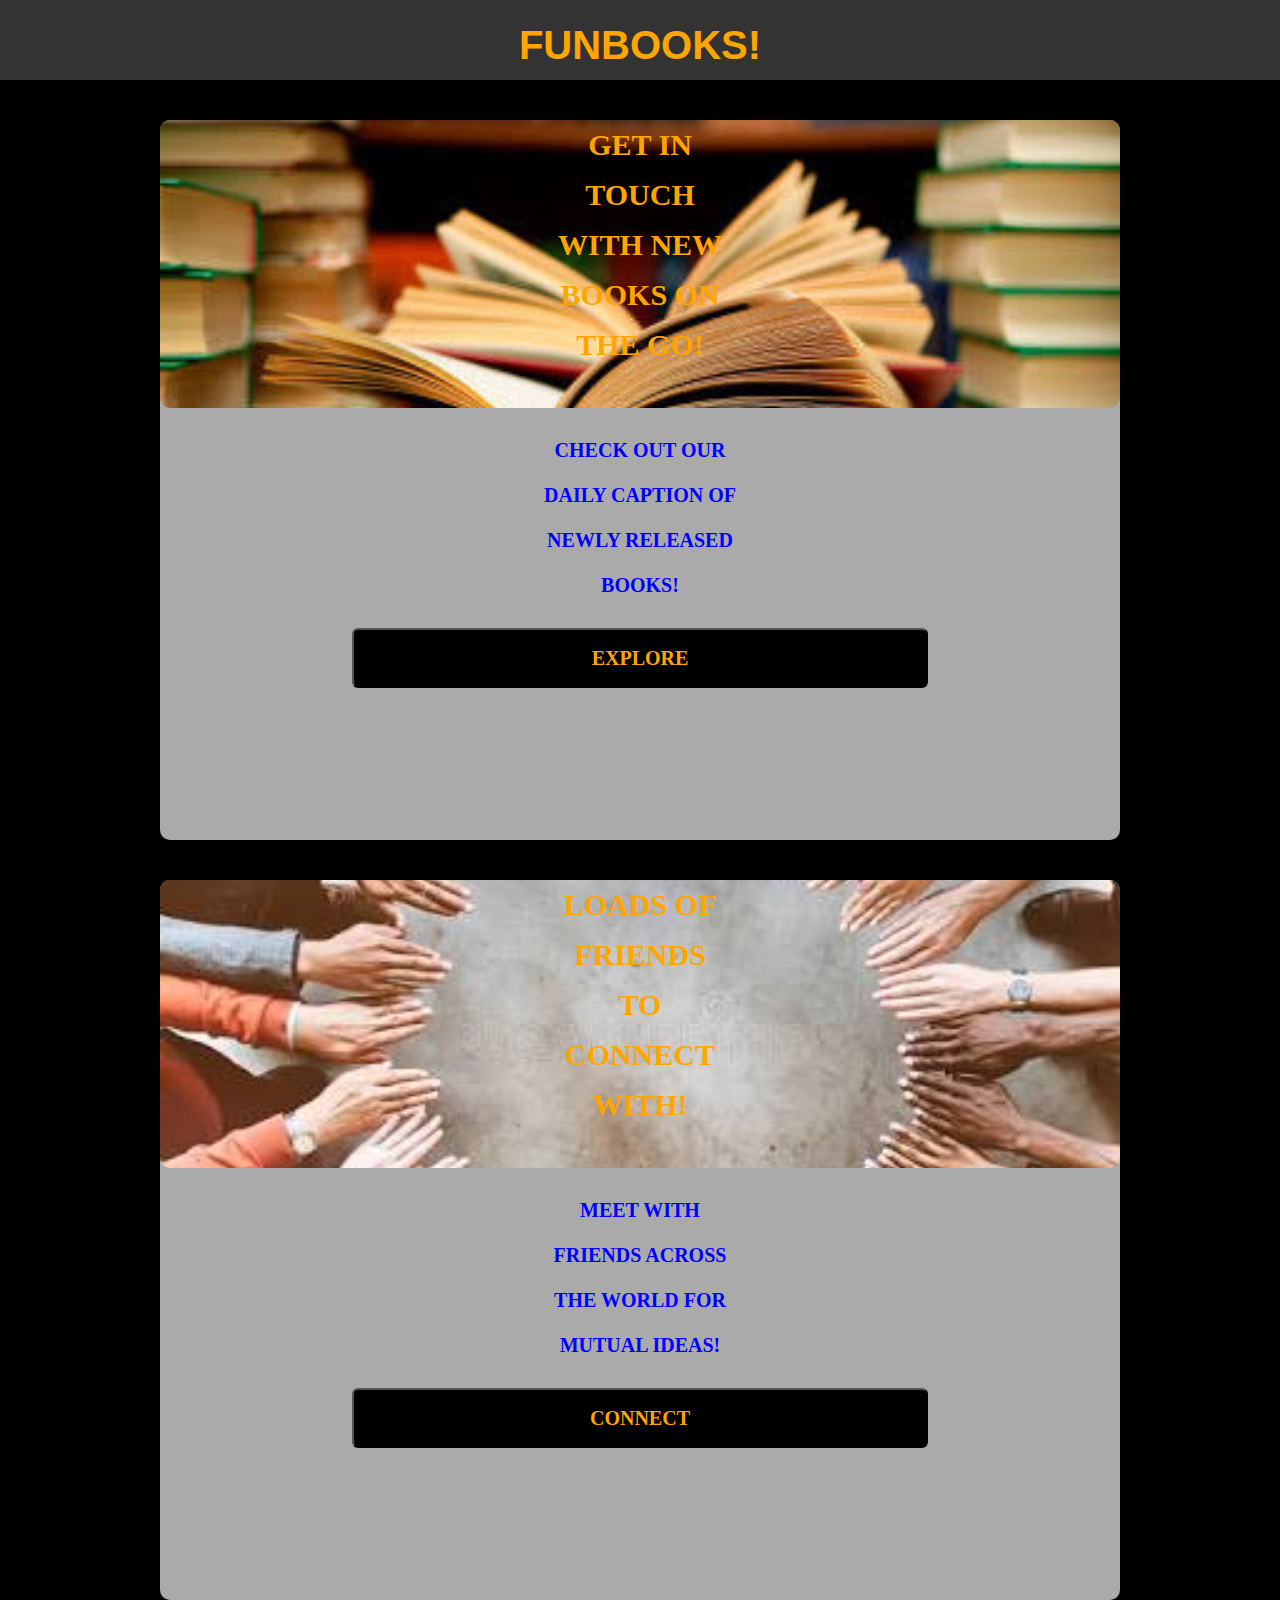
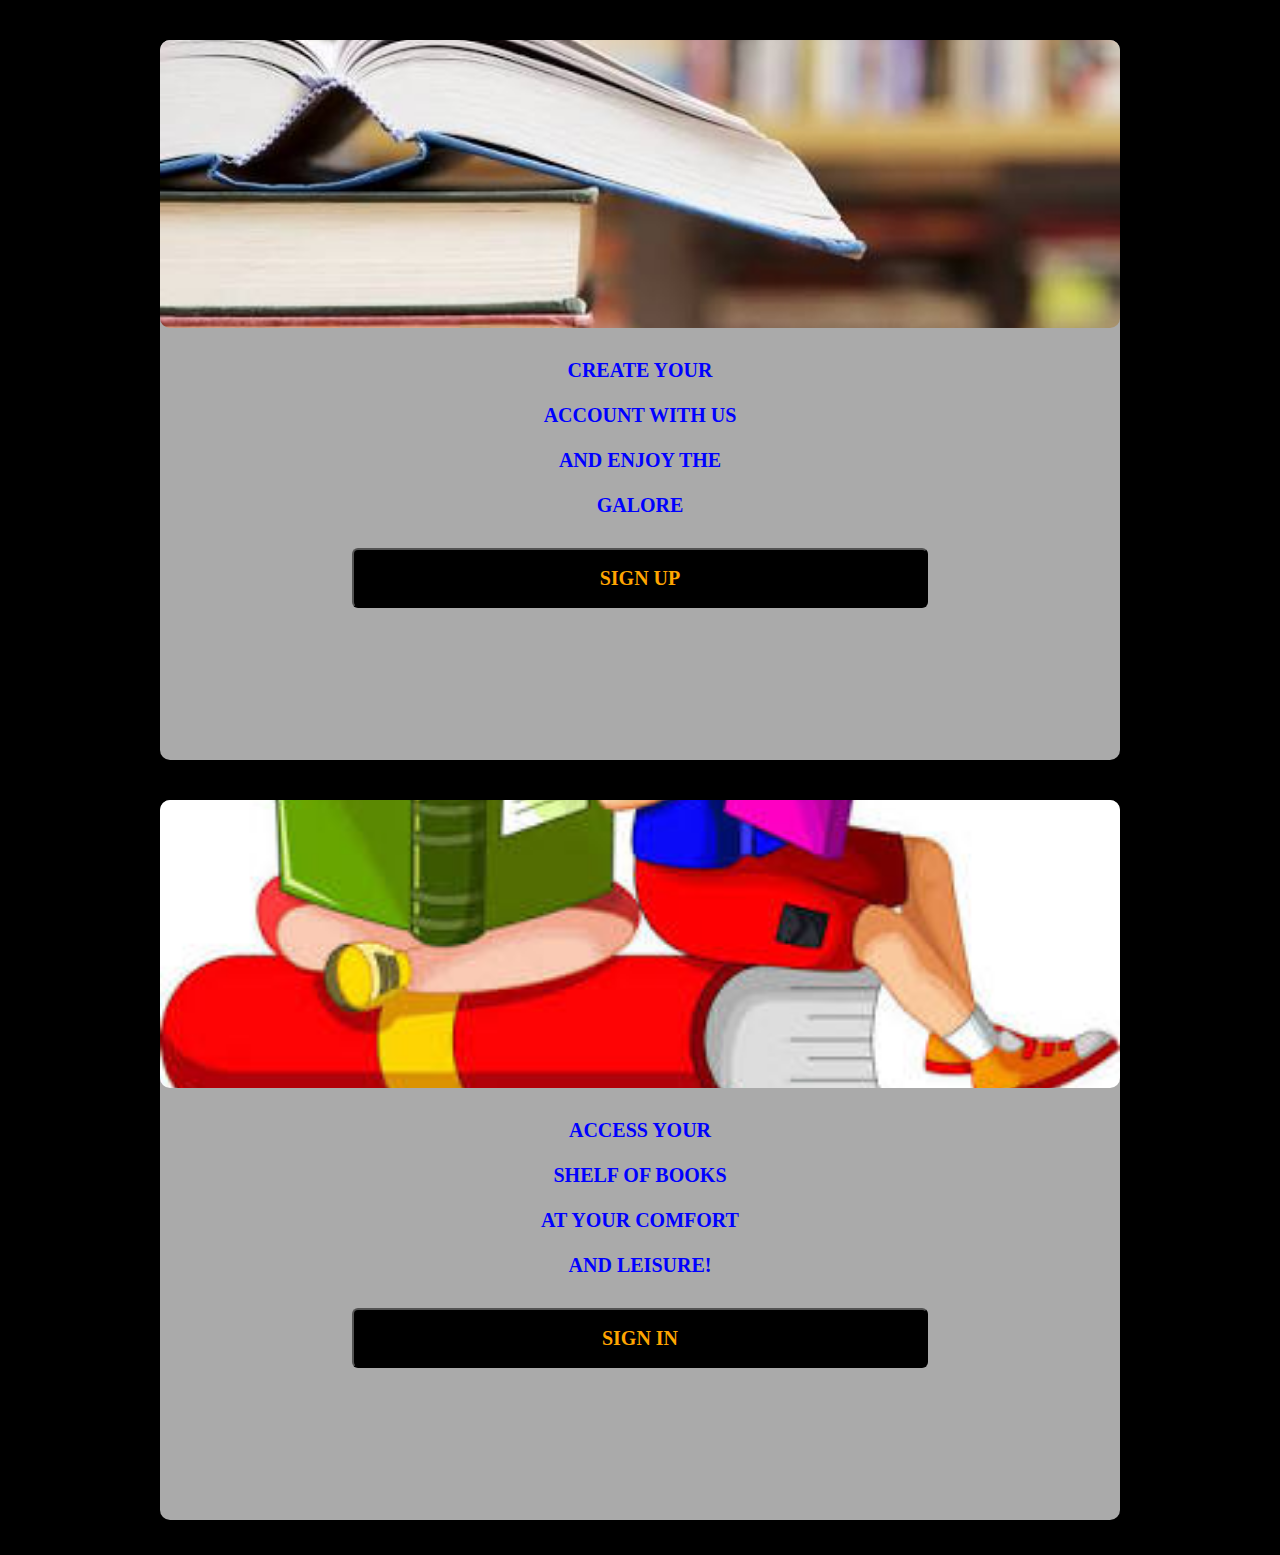
<file: FunRead/index.html>
<!DOCTYPE html>
<html lang="en">

<head>
    <meta charset="UTF-8">
    <meta name="viewport" content="width=device-width, initial-scale=1.0">
    <meta http-equiv="X-UA-Compatible" content="ie=edge">
    <link href="style.css" rel="stylesheet" type="text/css">
    <link href="http://maxcdn.bootstrapcdn.com/font-awesome/4.3.0/css/font-awesome.min.css" rel="stylesheet"
        type="img/css">
    <title>FunBooks</title>
</head>

<body>

    <header>

        <div class="logo-text">

            <h1>FunBooks!</h1>

        </div>

    </header>



    <section>
            
        <div class="container">

            <div class="base-image-text1">
                <h3> get in touch with new books on the go!</h3>
            </div>
            <p>check out our daily caption of newly released Books!</p>
            <button>EXPLORE</button>

        </div>

        <div class="container">
            <div class="base-image-text2">
                <h3> loads of friends to connect with!</h3>
            </div>
            <p>meet with friends across the world for mutual ideas!</p>
            <button>CONNECT</button>

        </div>

        <div class="container">
            <div class="base-image-text3">
                <h3> </h3>
            </div>
            <p>create your account with us and enjoy the galore</p>
            <button>SIGN UP</button>

        </div>

        <div class="container">
            <div class="base-image-text4">
                <h3> </h3>
            </div>
            <p>access your shelf of books at your comfort and leisure!</p>
            <button>SIGN IN</button>

        </div>


    </section>



</body>


</html>
</file>
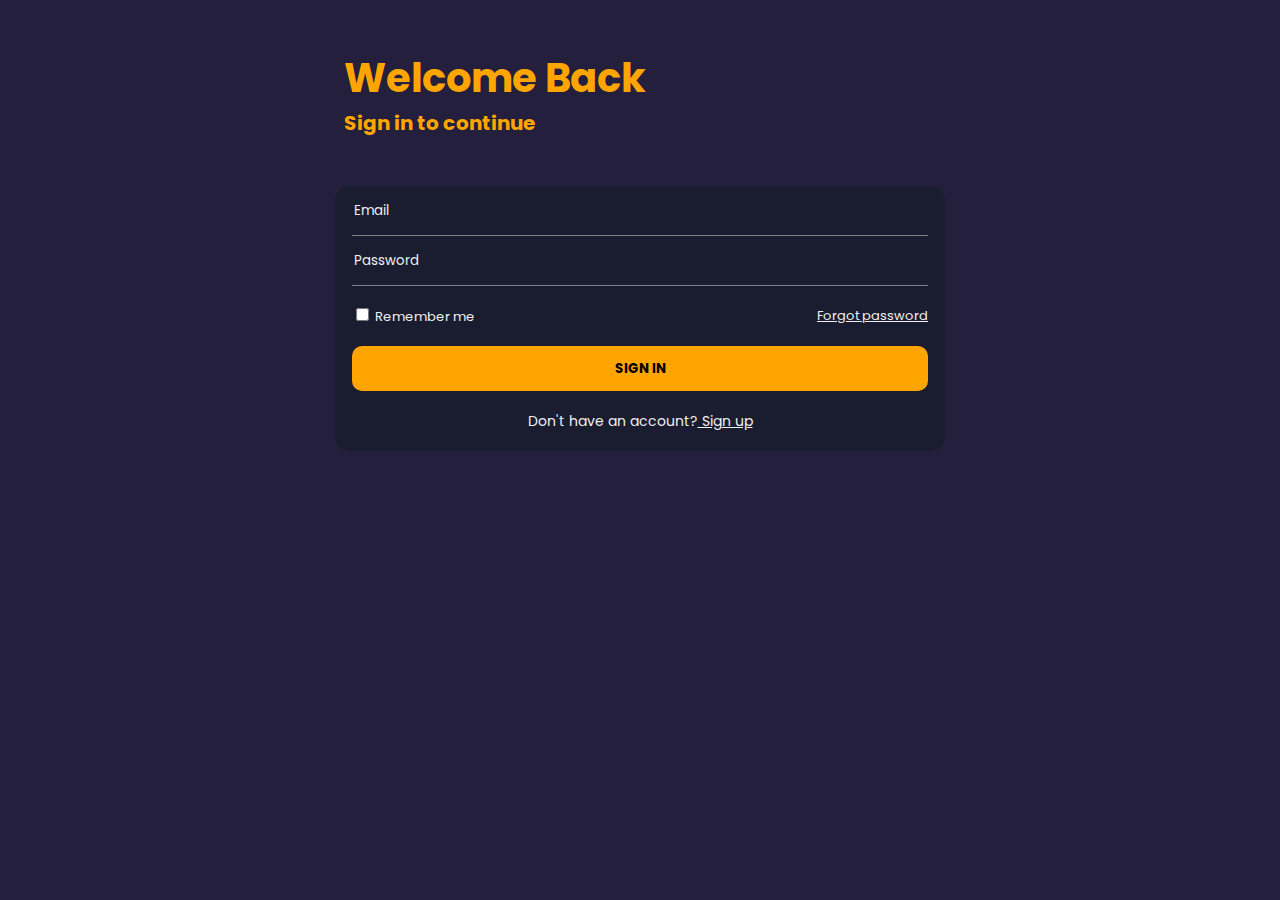
<file: login_page.html>
<!DOCTYPE html>
<html lang="en">
<head>
  <title>GoodRead Book Web App Signup Page</title>
<meta charset="utf-8">
<link rel="stylesheet" href="login_page.css" >
<link href="https://fonts.googleapis.com/css2?family=Poppins:wght@400;500;700&display=swap" rel="stylesheet">
<body>

<section class="create">
  <div>Welcome Back</div>
  <div class="continue">Sign in to continue</div>
</section>

<form>
  <input id="email" type="email" placeholder="Email"/>
  <input id="password" type="password" placeholder="Password"/>
  
  <div class="forgotAndRemember">
    <div class="rememberMe"><input type="checkbox" id="markRememberMe"/> Remember me </div>
    <div class="forgotPassword"><a href="#">Forgot password</a></div>
  </div>
  
  <input id="signup" type="submit" value="SIGN IN">
  
  <div class="signin">Don't have an account?<a href="#"> Sign up</a></div>  
</form>

</body>
</html>
</file>
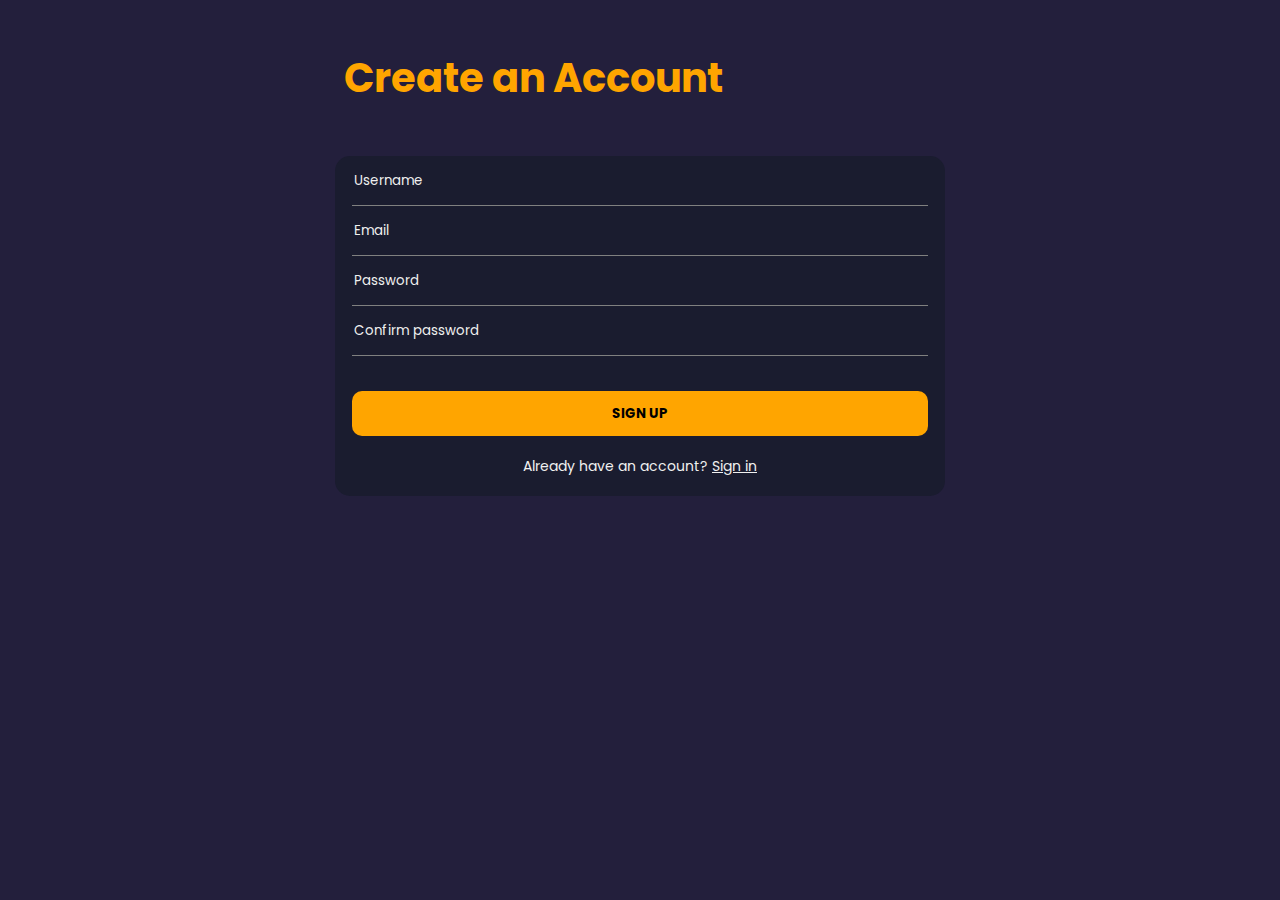
<file: signup_page.html>
<!DOCTYPE html>
<html lang="en">
<head>
  <title>GoodRead Book Web App Signup Page</title>
<meta charset="utf-8">
<link rel="stylesheet" href="signup_page.css" >
<link href="https://fonts.googleapis.com/css2?family=Poppins:wght@400;500;700&display=swap" rel="stylesheet">
</head>

<body>

<section class="create">
  <div>Create an Account</div>
</section>

<form>
  <input id="username" type="text" placeholder="Username"/>
  <input id="email" type="email" placeholder="Email"/>
  <input id="password" type="password" placeholder="Password"/>
  <input id="confirm" type="password" placeholder="Confirm password"/>
  <div></div>
  <input id="signup" type="submit" value="SIGN UP">
  
  <div class="signin">Already have an account? <a href="#"> Sign in</a></div>
</form>

</body>
</html>
</file>
<file: FunRead/style.css>
/* this segment styles the header of the web page*/

*{
    margin: 0 auto;
    padding: 0;

}

body {
    background-color: black;
    margin: 0;
    padding: 0;
    text-align: center;
    align-items: center;
}

header{
    width: 100%;
    background-color: #333333;
    height: 5em;

    
}

.logo-text {
    padding: 10px;
    
    
   
   

}

section {
    margin-bottom: 35px;
}


.logo-text h1 {
    text-transform: uppercase;
    font-weight: 800;
    line-height: 30px;
    font-size: 40px;
    padding: 20px;
    color: orange;
    text-shadow: 2px tomato;
    font-family: sans-serif;
}

.dropdown {
    float: right;
}

.dropdown-content {
    padding: 10px;
    color: orange;
    margin-top: 20px;
    display: none;
    
}

.dropdown-content a {
    display: block;
    font-size: 20px;
    font-family: 'Times New Roman', Times, serif;
    padding-bottom: 20px;
    text-transform: uppercase;
}

/* this segment styles the section of the web page's body*/

.container {

    background-color: #aaaaaa;
    text-align: center;
    width: 75%;
    height: 80vh;
    margin-top: 40px;
    border-radius: 10px;

    
}



.base-image-text1 {

    background-image: url('img/Img4.jpeg');
    background-size: cover;
    background-position: center;
    height: 18em;
    margin-top: 10px;
    margin-bottom: 20px;
    border-radius: 10px;
    text-align: center;

}

.base-image-text2 {

    background-image: url('img/Img3.jpeg');
    background-size: cover;
    background-position: center;
    height: 18em;
    margin-top: 10px;
    margin-bottom: 20px;
    border-radius: 10px;
    text-align: center;

}


.base-image-text3 {

    background-image: url('img/Img5.jpeg');
    background-size: cover;
    background-position: center;
    height: 18em;
    margin-top: 10px;
    margin-bottom: 20px;
    border-radius: 10px;
    text-align: center;

}


.base-image-text4 {

    background-image: url('img/Img7.jpeg');
    background-size: cover;
    background-position: center;
    height: 18em;
    margin-top: 10px;
    margin-bottom: 20px;
    border-radius: 10px;
    text-align: center;

}







.container h3 {
    font-size: 30px;
    font-family: Cambria, Cochin, Georgia, Times, 'Times New Roman', serif;
    line-height: 50px;
    text-transform: uppercase;
    box-sizing: border-box;
    width: 180px;
    color: orange;
    text-shadow: 18px 16px 15px 16px #222222;
    

}



.container p {
    font-size: 20px;
    font-family: Cambria, Cochin, Georgia, Times, 'Times New Roman', serif;
    box-sizing: border-box;
    width: 200px;
    line-height: 45px;
    font-size: 20px;
    font-weight: 700;
    text-transform: uppercase;
    text-align: justify center;
    margin-bottom: 20px;
    color: blue;

}


.container button {
    width: 60%;
    height: 60px;
    background-color: black;
    border-radius: 6px;
    font-weight: 700;
    font-size: 20px;
    color: orange;
    font-family: Cambria, Cochin, Georgia, Times, 'Times New Roman', serif;

}
</file>
<file: login_page.css>
body{
		padding:0px;
		margin:0px;
   background-color:#231f3c;
   font-family:poppins;
		}
.create{
		padding:3pc 17px 3pc 0px;
		font-weight:700;
		color:orange;
		width:85%;
		margin:auto;
		font-size:2.5pc;
		}
.continue{
		font-size:20px;
		font-weight:500px;
		}
form{
		background-color:#1a1c2f;
		padding:0px 17px;
		width:80%;
		margin:0pc auto 2pc auto;
		border-radius:15px;
		display:grid;
		grid-template-rows:50px 50px 60px 45px 60px;
		grid-template-columns:1fr;
		color:#f0f0f0;
		}
input{
		display:block;
		background-color: transparent;
		border:0px solid #f0f0f0;
		border-bottom:.5px solid grey;
		outline:none;
		font-family:poppins;
		color:#f0f0f0;
		}
input:focus{
		border-bottom:.5px solid orange;
		}
input::placeholder{
		color:#f0f0f0;
		}
input:-webkit-autofill{ 
		-webkit-box-shadow:0 0 0 50px #1a1c2f inset; 
		-webkit-text-fill-color:#fff; 
		} 
.forgotAndRemember{
		display:grid;
		grid-template-rows:1fr;
		grid-template-columns:1fr auto;
		align-items: center;
		font-size:13px;
		}
#markRememberMe{
		display:inline-block;
		}
.forgotPassword a{
		color:#f0f0f0;
		}
#signup{
		background-color:orange;
		border-radius:10px;
		font-weight:700;
		border:0px solid orange;
		color:#000;
		}
.signin{
		line-height:60px;
		text-align:center;
		font-size:14px;
		}
.signin a{
		color:#f0f0f0;
		}



@media(min-width:768px){
.create{
			width:45%;
			}
form{
		width:45%;
		}
 }
</file>
<file: signup_page.css>
body{
		padding:0px;
		margin:0px;
   background-color:#231f3c;
   font-family:poppins;
		}
.create{
		padding:3pc 17px 3pc 0px;
		font-weight:700;
		color:orange;
		width:85%;
		margin:auto;
		font-size:2.5pc;
		}
form{
		background-color:#1a1c2f;
		padding:0px 17px;
		width:80%;
		margin:0pc auto 3pc auto;
		border-radius:15px;
		display:grid;
		grid-template-rows:50px 50px 50px 50px 35px 45px 60px;
		grid-template-columns:1fr;
		color:#f0f0f0;
		}
input{
		display:block;
		background-color: transparent;
		border:0px solid #f0f0f0;
		border-bottom:.5px solid grey;
		outline:none;
		color:#f0f0f0;
		font-family:poppins;
		}
input:focus{
		border-bottom:.5px solid orange;
		}
input:-webkit-autofill{ 
		-webkit-box-shadow:0 0 0 50px #1a1c2f inset; 
		-webkit-text-fill-color:#fff; 
		} 
input::placeholder{
		color:#f0f0f0;
		}
#signup{
		background-color:orange;
		border-radius:10px;
		font-weight:700;
		border:0px solid orange;
		color:#000;
		}
.signin{
		line-height:60px;
		text-align:center;
		font-size:14px;
		}
.signin a{
		color:#f0f0f0;
		}



@media(min-width:768px){
.create{
			width:45%;
			}
form{
		width:45%;
		}
	}
</file>
